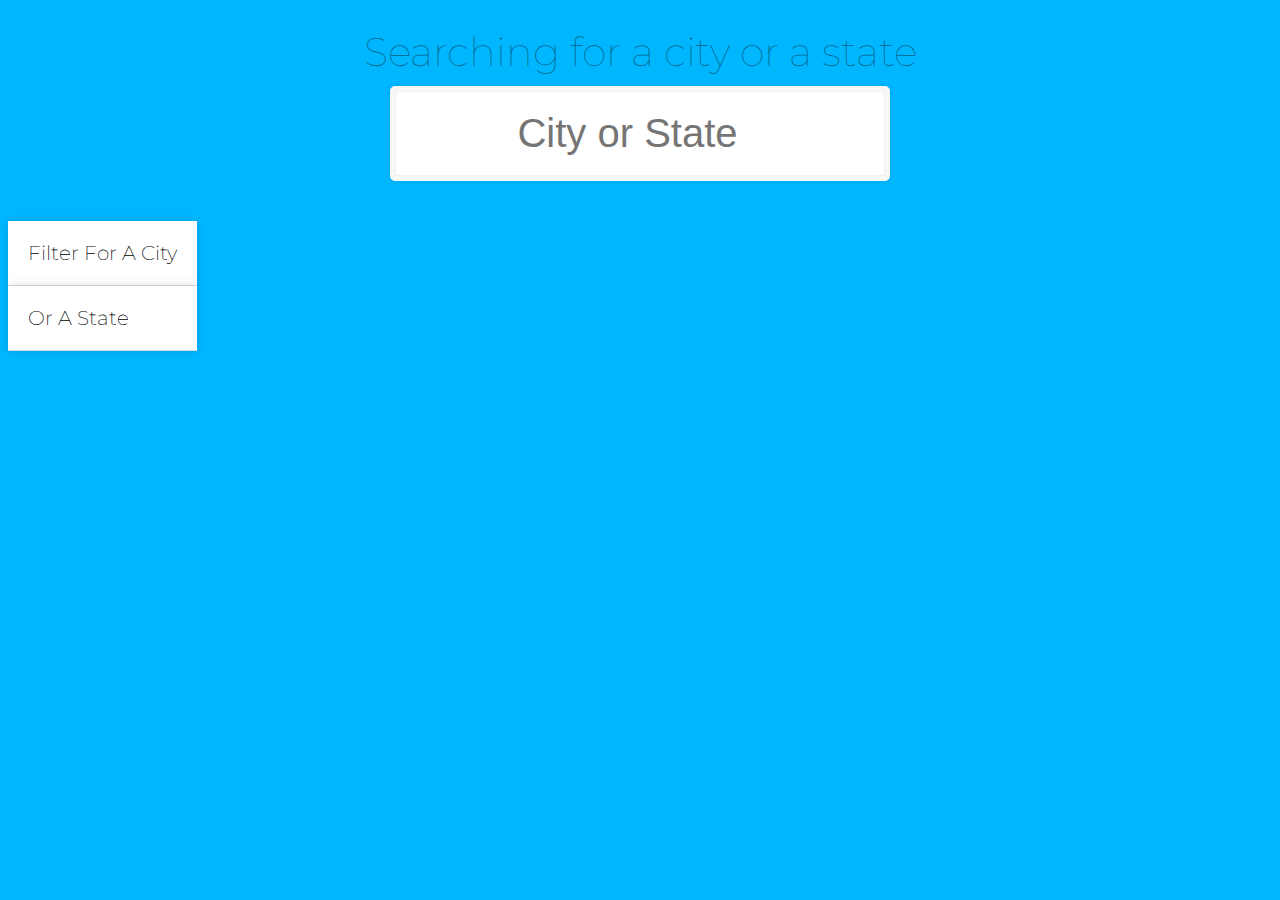
<file: index.html>
<!DOCTYPE html>
<html lang="en">
  <head>
    <meta charset="UTF-8" />
    <meta name="viewport" content="width=device-width, initial-scale=1.0" />
    <meta http-equiv="X-UA-Compatible" content="ie=edge" />
    <title>World cities</title>
    <link rel="stylesheet" href="./css/main.css" />
  </head>
  <body>
    <h1>Searching for a city or a state</h1>
    <form autocomplete="off" name="searchForm" class="search-form">
      <input
        type="search"
        name="searchedCity"
        id="searchfield"
        class="search"
        placeholder="City or State"/>  
    </form>
   

   
 
  

    

    <section id="output">
      <ul class="suggestions">
        <li>Filter for a city</li>
        <li>or a state</li>
      </ul>
    </section>


   <!--  <script src="./js/data.js"></script> -->
    <script src="./js/main.js"></script>
  </body>
</html>
</file>
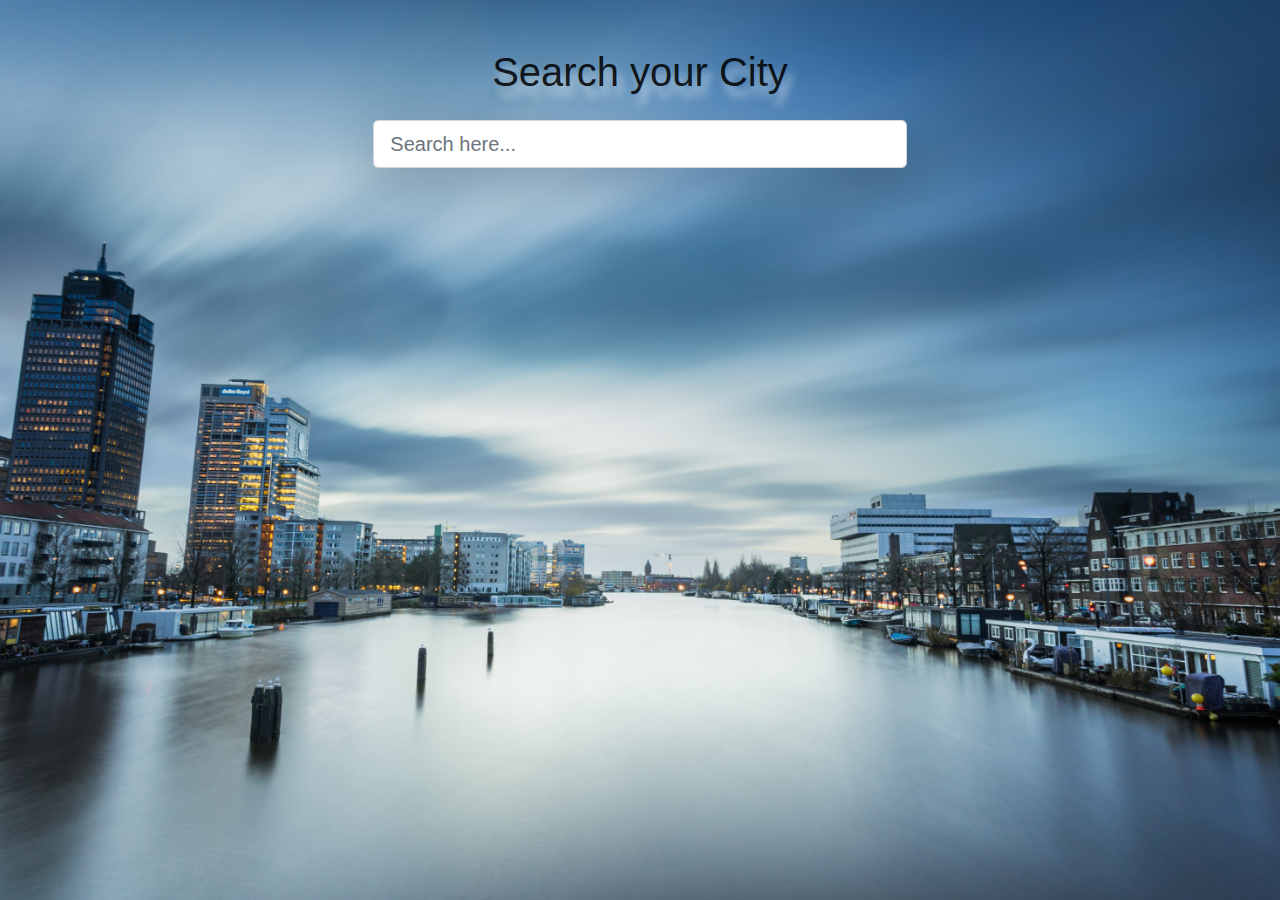
<file: cities/index.html>
<!DOCTYPE html>
<html>
<head>
    <meta charset="utf-8">
    <meta http-equiv="X-UA-Compatible" content="IE=edge">
    <title>CITY</title>
    <meta name="viewport" content="width=device-width, initial-scale=1">
    <link rel="stylesheet" type="text/css" media="screen" href="./css/style.css">

    <link rel="stylesheet" href="https://stackpath.bootstrapcdn.com/bootstrap/4.3.1/css/bootstrap.min.css" integrity="sha384-ggOyR0iXCbMQv3Xipma34MD+dH/1fQ784/j6cY/iJTQUOhcWr7x9JvoRxT2MZw1T" crossorigin="anonymous">
    <link rel="stylesheet" href="https://stackpath.bootstrapcdn.com/font-awesome/4.7.0/css/font-awesome.min.css">



</head>
<body>
    <h1 class="text-center  mt-5 rounded-lg">Search your City</h1>

    <form name="searchForm" class="search-form myform">
        <input type="search" name="searchedCity" id="searchfield" class="form-control form-control-lg mt-4 container col-5 shadow-lg myInput" placeholder="Search here..."/>
    </form>

    <div>
        <section id="output" class="test text-center myInput mt-2"></section>
    </div>


<script src="./js/data.js"></script>
<script src="./js/main.js"></script>
</body>
</html>
</file>
<file: css/main.css>
@import url("https://fonts.googleapis.com/css?family=Montserrat:200,400");
html {
  box-sizing: border-box;
  background: #00b7ff;
  font-family: "Montserrat", sans-serif;
  font-size: 20px;
  font-weight: 200;
}

*,
*:before,
*:after {
  box-sizing: inherit;
}

h1 {
  text-align: center;
  color: #02638a;
  font-weight: lighter;
  margin-bottom: 0;
}

.search-form {
  max-width: 500px;
  margin: 0 auto 50px;
}
.search-form input {
  width: 100%;
  padding: 20px;
  text-align: center;
  border: 5px solid #f7f7f7;
  font-size: 40px;
  font-weight: 200;
}
.search-form input.search {
  margin: 0;
  outline: 0;
  position: relative;
  top: 10px;
  z-index: 2;
  border-radius: 5px;
  box-shadow: 0 0 5px rgba(0, 0, 0, 0.12), inset 0 0 2px rgba(0, 0, 0, 0.19);
}

.suggestions {
  margin: 0 auto;
  padding: 0;
 
  max-width: 400px;
    /*the container must be positioned relative:
    position: relative;*/
    display: inline-block;
}
.suggestions li {
  background: white;
  list-style: none;
  border-bottom: 1px solid #d8d8d8;
  box-shadow: 0 0 10px rgba(0, 0, 0, 0.14);
  margin: 0;
  padding: 20px;
  text-transform: capitalize;
}

/* .autocomplete-items {
  position: absolute;
  border: 1px solid #d4d4d4;
  border-bottom: none;
  border-top: none;
  z-index: 99;
  /*position the autocomplete items to be the same width as the container:
  top: 100%;
  left: 0;
  right: 0;
} */

/* .autocomplete-items div {
  padding: 10px;
  cursor: pointer;
  background-color: #fff; 
  border-bottom: 1px solid #d4d4d4; 
} */

/*# sourceMappingURL=main.css.map */
</file>
<file: cities/css/style.css>
* {
  font-family: -apple-system, BlinkMacSystemFont, "Segoe UI", Roboto, Oxygen, Ubuntu, Cantarell, "Open Sans", "Helvetica Neue", sans-serif;
}

body {
  background-image: url(../img/city.jpg);
  background-repeat: no-repeat;
  background-size: cover;
  background-attachment: fixed;
  position: relative;
  background-position: center;
}
body h1 {
  color: rgba(0, 0, 0, 0.87);
  text-shadow: rgba(255, 255, 255, 0.575) 5px 10px 8px;
}
body .myForm {
  width: 70%;
  height: 400px;
}
body .myForm .myInput {
  width: 40%;
  margin: 0 auto;
}
body div {
  width: 40%;
  margin: 0 auto;
  background-color: rgba(0, 0, 0, 0.568);
  border-radius: 5px;
}
body div .test {
  list-style-type: none;
  font-size: 25px;
  color: white;
  width: 100%;
}

/*# sourceMappingURL=style.css.map */
</file>
